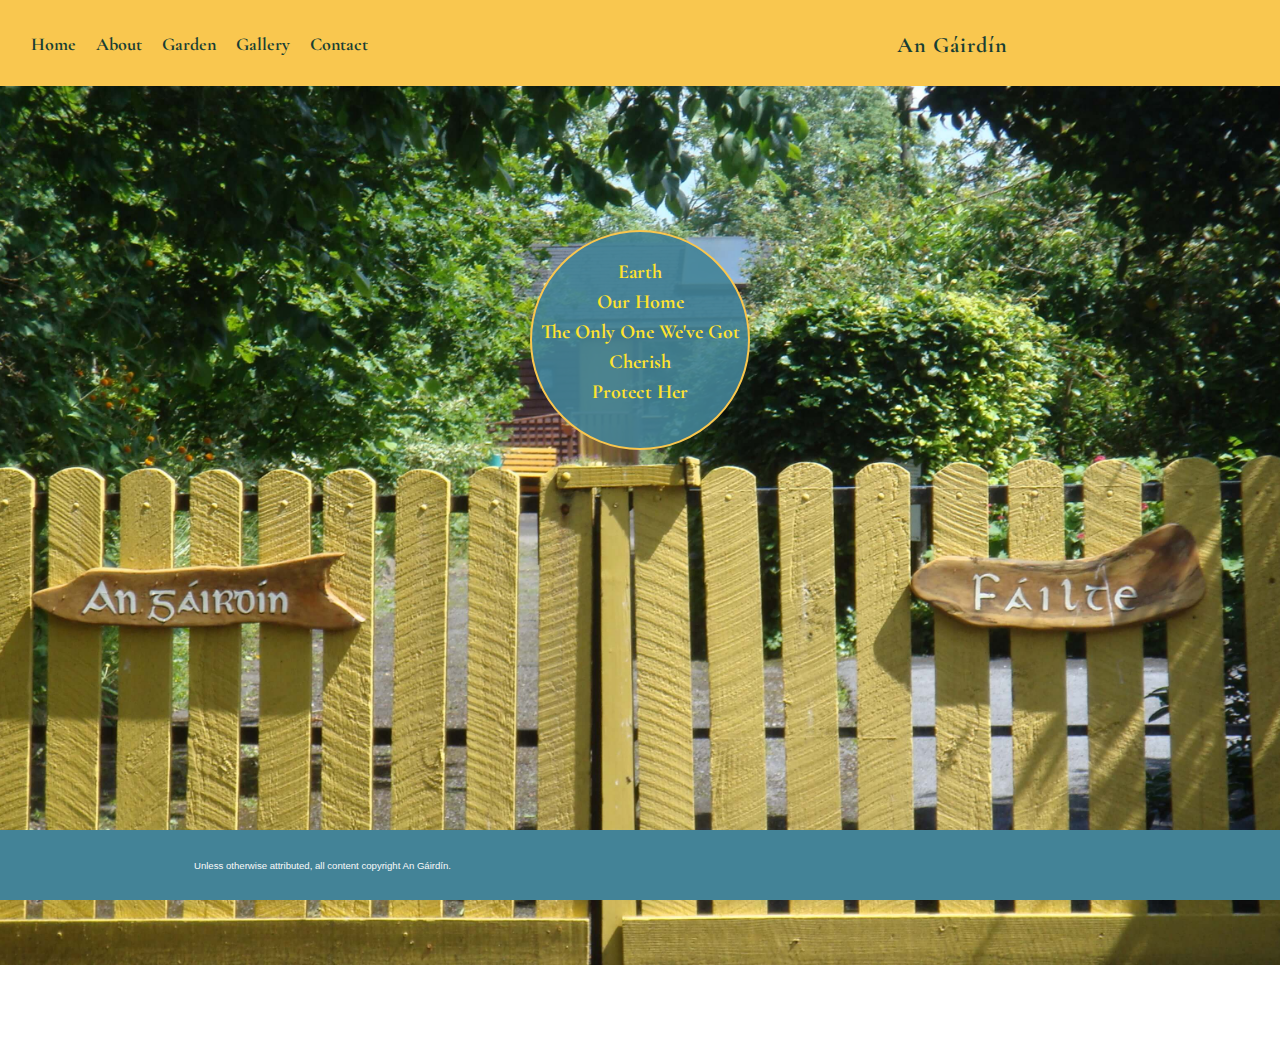
<file: index.html>
<!DOCTYPE html>
<html lang="en">
  <head>
    <meta charset="UTF-8" />
    <meta name="viewport" content="width=device-width, initial-scale=1.0" />
    <title>An Gáirdín - Home</title>
    <link
      rel="stylesheet"
      href="https://stackpath.bootstrapcdn.com/bootstrap/4.5.2/css/bootstrap.min.css"
      integrity="sha384-JcKb8q3iqJ61gNV9KGb8thSsNjpSL0n8PARn9HuZOnIxN0hoP+VmmDGMN5t9UJ0Z"
      crossorigin="anonymous"
    />
    <link
      rel="stylesheet"
      href="https://pro.fontawesome.com/releases/v5.10.0/css/all.css"
      integrity="sha384-AYmEC3Yw5cVb3ZcuHtOA93w35dYTsvhLPVnYs9eStHfGJvOvKxVfELGroGkvsg+p"
      crossorigin="anonymous"
    />
    <link rel="stylesheet" href="assets/css/style.css" type="text/css" />
  </head>
  <body>
    <!--Header logo and nav-->
    <div class="container-fluid vh-100 px-0"> <!--For rationale of vh-100, see README.md-->
    <!--Navigation elements based on the Love Whiskey and Resume mini-projects and bootstrap navigation: https://getbootstrap.com/docs/4.0/components/navbar/ 
            Left/right allocation of space based on bootstrap grid: https://getbootstrap.com/docs/4.0/layout/grid/-->
      <div class="row fixed-top">
        <div class="col-6 header-left-nav">
          <nav class="navbar navbar-expand-lg navbar-light">
            <button
              class="navbar-toggler"
              type="button"
              data-toggle="collapse"
              data-target="#gdn-collapsibleNavbar"
              aria-controls="gdn-collapsibleNavbar"
              aria-expanded="false"
              aria-label="Toggle navigation"
            >
              <span class="navbar-toggler-icon"></span>
            </button>
            <div class="collapse navbar-collapse" id="gdn-collapsibleNavbar">
              <ul class="navbar-nav">
                <li class="nav-item">
                  <a class="nav-link" href="index.html"
                    ><span><i class="fas fa-home" aria-hidden="true"></i></span
                    >Home</a
                  >
                </li>
                <li class="nav-item">
                  <a class="nav-link" href="about.html"
                    ><span
                      ><i
                        class="fas fa-user-friends"
                        aria-hidden="true"
                      ></i></span
                    >About</a
                  >
                </li>
                <li class="nav-item">
                  <a class="nav-link" href="garden.html"
                    ><span
                      ><i class="fas fa-seedling" aria-hidden="true"></i></span
                    >Garden</a
                  >
                </li>
                <li class="nav-item">
                  <a class="nav-link" href="gallery-page.html"
                    ><span
                      ><i
                        class="fas fa-camera-retro"
                        aria-hidden="true"
                      ></i></span
                    >Gallery</a
                  >
                </li>
                <li class="nav-item">
                  <a class="nav-link" href="contact.html"
                    ><span
                      ><i
                        class="fas fa-file-signature"
                        aria-hidden="true"
                      ></i></span
                    >Contact</a
                  >
                </li>
              </ul>
            </div>
          </nav>
        </div>
        <div class="col-6 header-right-logo">
          <a class="logo-link" href="index.html">An Gáirdín</a>
        </div>
      </div>
      <div class="row 100-vh">
        <div class="col vh-100 m-0 main-content-area">
          <div class="row welcome">
            <div class="col welcome-mat">
              <div class="welcome-content">
                <div class="welcome-text">
                  <p>Earth</p>
                  <p>Our Home</p>
                  <p>The Only One We've Got</p>
                  <p>Cherish</p>
                  <p>Protect Her</p>
                </div>
              </div>
            </div>
          </div>
        </div>
      </div>
    </div>
    <footer>
      <div class="row fixed-bottom">
        <div class="col-6 footer-left">
          <div class="copyright">
            <small
              >Unless otherwise attributed, all content copyright An
              Gáirdín.</small
            >
          </div>
        </div>
        <!--Social icons based on the Resume mini-project-->
        <div class="col-6 footer-right">
          <ul class="list-inline social-links">
            <li class="list-inline-item">
              <a href="http://facebook.com" target="_blank" rel="noreferrer"
                ><i class="fab fa-facebook" aria-hidden="true"></i
                ><span class="sr-only">Facebook</span></a
              >
            </li>
            <li class="list-inline-item">
              <a href="http://twitter.com" target="_blank" rel="noreferrer"
                ><i class="fab fa-twitter" aria-hidden="true"></i
                ><span class="sr-only">Twitter</span></a
              >
            </li>
            <li class="list-inline-item">
              <a href="http://vimeo.com" target="_blank" rel="noreferrer"
                ><i class="fab fa-vimeo-square" aria-hidden="true"></i
                ><span class="sr-only">Vimeo</span></a
              >
            </li>
          </ul>
        </div>
      </div>
    </footer>
    <script
      src="https://code.jquery.com/jquery-3.3.1.slim.min.js"
      integrity="sha384-q8i/X+965DzO0rT7abK41JStQIAqVgRVzpbzo5smXKp4YfRvH+8abtTE1Pi6jizo"
      crossorigin="anonymous"
    ></script>
    <script
      src="https://cdnjs.cloudflare.com/ajax/libs/popper.js/1.14.7/umd/popper.min.js"
      integrity="sha384-UO2eT0CpHqdSJQ6hJty5KVphtPhzWj9WO1clHTMGa3JDZwrnQq4sF86dIHNDz0W1"
      crossorigin="anonymous"
    ></script>
    <script
      src="https://stackpath.bootstrapcdn.com/bootstrap/4.3.1/js/bootstrap.min.js"
      integrity="sha384-JjSmVgyd0p3pXB1rRibZUAYoIIy6OrQ6VrjIEaFf/nJGzIxFDsf4x0xIM+B07jRM"
      crossorigin="anonymous"
    ></script>
  </body>
</html>
</file>
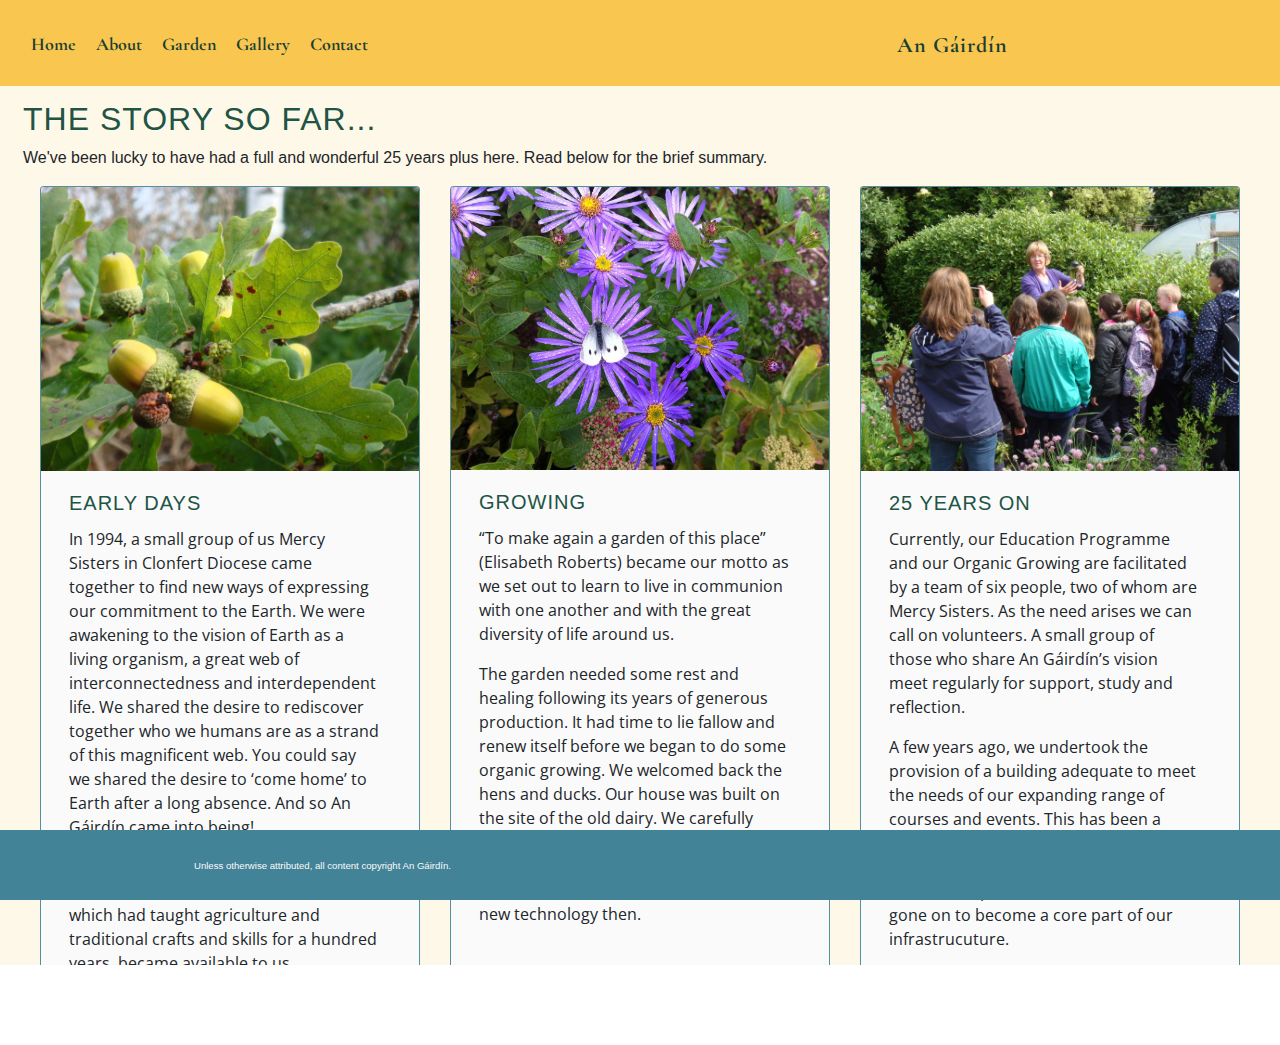
<file: about.html>
<!DOCTYPE html>
<html lang="en">
  <head>
    <meta charset="UTF-8" />
    <meta name="viewport" content="width=device-width, initial-scale=1.0" />
    <title>An Gáirdín - About</title>
    <link
      rel="stylesheet"
      href="https://stackpath.bootstrapcdn.com/bootstrap/4.5.2/css/bootstrap.min.css"
      integrity="sha384-JcKb8q3iqJ61gNV9KGb8thSsNjpSL0n8PARn9HuZOnIxN0hoP+VmmDGMN5t9UJ0Z"
      crossorigin="anonymous"
    />
    <link
      rel="stylesheet"
      href="https://pro.fontawesome.com/releases/v5.10.0/css/all.css"
      integrity="sha384-AYmEC3Yw5cVb3ZcuHtOA93w35dYTsvhLPVnYs9eStHfGJvOvKxVfELGroGkvsg+p"
      crossorigin="anonymous"
    />
    <link rel="stylesheet" href="assets/css/style.css" type="text/css" />
  </head>
  <body>
    <!--All pages have the same basic structure. For common features, code choices or sources are commented in index.html only-->
    <div class="container-fluid vh-100 px-0">
      <div class="row fixed-top">
        <div class="col-6 header-left-nav">
          <nav class="navbar navbar-expand-lg navbar-light">
            <button
              class="navbar-toggler"
              type="button"
              data-toggle="collapse"
              data-target="#gdn-collapsibleNavbar"
              aria-controls="gdn-collapsibleNavbar"
              aria-expanded="false"
              aria-label="Toggle navigation"
            >
              <span class="navbar-toggler-icon"></span>
            </button>
            <div class="collapse navbar-collapse" id="gdn-collapsibleNavbar">
              <ul class="navbar-nav">
                <li class="nav-item">
                  <a class="nav-link" href="index.html"
                    ><span><i class="fas fa-home" aria-hidden="true"></i></span
                    >Home</a
                  >
                </li>
                <li class="nav-item">
                  <a class="nav-link" href="about.html"
                    ><span
                      ><i
                        class="fas fa-user-friends"
                        aria-hidden="true"
                      ></i></span
                    >About</a
                  >
                </li>
                <li class="nav-item">
                  <a class="nav-link" href="garden.html"
                    ><span
                      ><i class="fas fa-seedling" aria-hidden="true"></i></span
                    >Garden</a
                  >
                </li>
                <li class="nav-item">
                  <a class="nav-link" href="gallery-page.html"
                    ><span
                      ><i
                        class="fas fa-camera-retro"
                        aria-hidden="true"
                      ></i></span
                    >Gallery</a
                  >
                </li>
                <li class="nav-item">
                  <a class="nav-link" href="contact.html"
                    ><span
                      ><i
                        class="fas fa-file-signature"
                        aria-hidden="true"
                      ></i></span
                    >Contact</a
                  >
                </li>
              </ul>
            </div>
          </nav>
        </div>
        <div class="col-6 header-right-logo">
          <a class="logo-link" href="index.html">An Gáirdín</a>
        </div>
      </div>
      <!--Main content area-->
      <!--Content is displayed using a Bootstrap card-deck: https://getbootstrap.com/docs/4.0/components/card/ with custom styling and addition of blockquotes feature-->
      <!--Text material and images are provided by An Gairdin and quotes are sourced online-->
      <div class="row 100-vh">
        <div class="col main-content-area-garden">
          <div class="card-container h-100">
            <h2>The story so far...</h2>
            <p>
              We've been lucky to have had a full and wonderful 25 years plus
              here. Read below for the brief summary.
            </p>
            <div class="card-deck">
              <div class="card">
                <img
                  class="card-img-top"
                  src="assets/images/acorns-woodland.JPG"
                  alt="Oak leaves and acorns"
                />
                <div class="card-body">
                  <h5 class="card-title">Early Days</h5>
                  <div class="card-content">
                    <p class="card-text">
                      In 1994, a small group of us Mercy Sisters in Clonfert
                      Diocese came together to find new ways of expressing our
                      commitment to the Earth. We were awakening to the vision
                      of Earth as a living organism, a great web of
                      interconnectedness and interdependent life. We shared the
                      desire to rediscover together who we humans are as a
                      strand of this magnificent web. You could say we shared
                      the desire to ‘come home’ to Earth after a long absence.
                      And so An Gáirdín came into being!
                    </p>
                    <p class="card-text">
                      At that time the site of the Rural Domestic School here in
                      Portumna, which had taught agriculture and traditional
                      crafts and skills for a hundred years, became available to
                      us.
                    </p>
                    <blockquote
                      cite="https://www.theparisreview.org/blog/2020/09/10/the-nature-of-gary-snyder/"
                    >
                      Stewardship ... find your place on the planet, dig in,
                      take responsibility from there. - Gary Snyder
                    </blockquote>
                  </div>
                </div>
              </div>
              <div class="card">
                <img
                  class="card-img-top"
                  src="assets/images/flowers_butterfly.JPG"
                  alt="Butterfly on bright flowers"
                />
                <div class="card-body">
                  <h5 class="card-title">Growing</h5>
                  <div class="card-content">
                    <p class="card-text">
                      “To make again a garden of this place” (Elisabeth Roberts)
                      became our motto as we set out to learn to live in
                      communion with one another and with the great diversity of
                      life around us.
                    </p>
                    <p class="card-text">
                      The garden needed some rest and healing following its
                      years of generous production. It had time to lie fallow
                      and renew itself before we began to do some organic
                      growing. We welcomed back the hens and ducks. Our house
                      was built on the site of the old dairy. We carefully
                      sourced natural, renewable and recycled material. We
                      installed the geo-thermal ground source heating system, a
                      very new technology then.
                    </p>
                    <blockquote
                      cite="https://en.wikipedia.org/wiki/Thomas_Berry"
                    >
                      Gardening is an active participation in the deepest
                      mysteries of the universe. - Thomas Berry
                    </blockquote>
                  </div>
                </div>
              </div>
              <div class="card">
                <img
                  class="card-img-top"
                  src="assets/images/education-1.jpeg"
                  alt="Outdoor nature class"
                />
                <div class="card-body">
                  <h5 class="card-title">25 Years On</h5>
                  <div class="card-content">
                    <p class="card-text">
                      Currently, our Education Programme and our Organic Growing
                      are facilitated by a team of six people, two of whom are
                      Mercy Sisters. As the need arises we can call on
                      volunteers. A small group of those who share An Gáirdín’s
                      vision meet regularly for support, study and reflection.
                    </p>
                    <p class="card-text">
                      A few years ago, we undertook the provision of a building
                      adequate to meet the needs of our expanding range of
                      courses and events. This has been a work of collaboration
                      and every aspect of the building is a demonstration of
                      sustainable practice. 'Iontas' has since gone on to become
                      a core part of our infrastrucuture.
                    </p>
                    <blockquote
                      cite="http://www.vatican.va/content/francesco/en/encyclicals/documents/papa-francesco_20150524_enciclica-laudato-si.html"
                    >
                      We are dust of the earth, we breathe her air and receive
                      life from her waters. - Pope Francis
                    </blockquote>
                  </div>
                </div>
              </div>
            </div>
          </div>
        </div>
      </div>
    </div>
    <footer>
      <div class="row fixed-bottom">
        <div class="col-6 footer-left">
          <div class="copyright">
            <small
              >Unless otherwise attributed, all content copyright An
              Gáirdín.</small
            >
          </div>
        </div>
        <div class="col-6 footer-right">
          <ul class="list-inline social-links">
            <li class="list-inline-item">
              <a href="http://facebook.com" target="_blank" rel="noreferrer"
                ><i class="fab fa-facebook" aria-hidden="true"></i
                ><span class="sr-only">Facebook</span></a
              >
            </li>
            <li class="list-inline-item">
              <a href="http://twitter.com" target="_blank" rel="noreferrer"
                ><i class="fab fa-twitter" aria-hidden="true"></i
                ><span class="sr-only">Twitter</span></a
              >
            </li>
            <li class="list-inline-item">
              <a href="http://vimeo.com" target="_blank" rel="noreferrer"
                ><i class="fab fa-vimeo-square" aria-hidden="true"></i
                ><span class="sr-only">Vimeo</span></a
              >
            </li>
          </ul>
        </div>
      </div>
    </footer>
    <script
      src="https://code.jquery.com/jquery-3.3.1.slim.min.js"
      integrity="sha384-q8i/X+965DzO0rT7abK41JStQIAqVgRVzpbzo5smXKp4YfRvH+8abtTE1Pi6jizo"
      crossorigin="anonymous"
    ></script>
    <script
      src="https://cdnjs.cloudflare.com/ajax/libs/popper.js/1.14.7/umd/popper.min.js"
      integrity="sha384-UO2eT0CpHqdSJQ6hJty5KVphtPhzWj9WO1clHTMGa3JDZwrnQq4sF86dIHNDz0W1"
      crossorigin="anonymous"
    ></script>
    <script
      src="https://stackpath.bootstrapcdn.com/bootstrap/4.3.1/js/bootstrap.min.js"
      integrity="sha384-JjSmVgyd0p3pXB1rRibZUAYoIIy6OrQ6VrjIEaFf/nJGzIxFDsf4x0xIM+B07jRM"
      crossorigin="anonymous"
    ></script>
  </body>
</html>
</file>
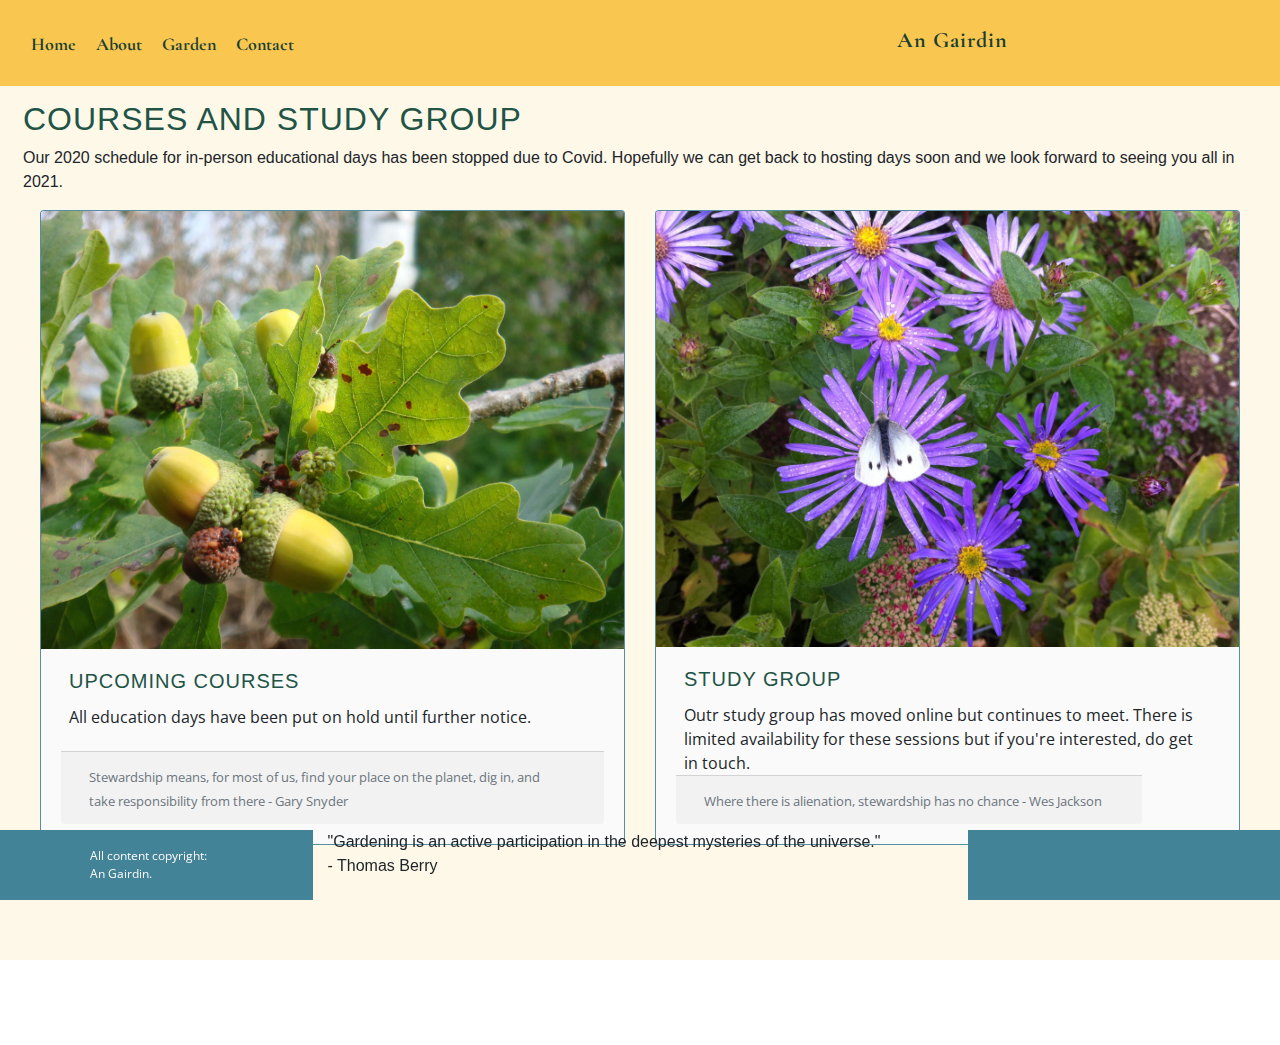
<file: education.html>
<!DOCTYPE html>
<html lang="en">
  <head>
    <meta charset="UTF-8" />
    <meta name="viewport" content="width=device-width, initial-scale=1.0" />
    <title>An Gairdin - Home</title>

    <link
      rel="stylesheet"
      href="https://stackpath.bootstrapcdn.com/bootstrap/4.5.2/css/bootstrap.min.css"
      integrity="sha384-JcKb8q3iqJ61gNV9KGb8thSsNjpSL0n8PARn9HuZOnIxN0hoP+VmmDGMN5t9UJ0Z"
      crossorigin="anonymous"
    />
    <link
      rel="stylesheet"
      href="https://pro.fontawesome.com/releases/v5.10.0/css/all.css"
      integrity="sha384-AYmEC3Yw5cVb3ZcuHtOA93w35dYTsvhLPVnYs9eStHfGJvOvKxVfELGroGkvsg+p"
      crossorigin="anonymous"
    />

    <link rel="stylesheet" href="assets/css/style.css" type="text/css" />
  </head>
  <body>
      <div class="container-fluid vh-100 px-0">
      <div class="row fixed-top">
        <div class="col-6 header-left-nav">
          <nav class="navbar navbar-expand-md navbar-light">
            <button
              class="navbar-toggler"
              type="button"
              data-toggle="collapse"
              data-target="#gdn-collapsibleNavbar"
              aria-controls="navbarText"
              aria-expanded="false"
              aria-label="Toggle navigation"
            >
              <span class="navbar-toggler-icon"></span>
            </button>
            <div class="collapse navbar-collapse" id="gdn-collapsibleNavbar">
              <ul class="navbar-nav">
                <li class="nav-item">
                  <a class="nav-link" href="index.html"><span><i class="fas fa-home"></i></span>Home</a>
                </li>
                <li class="nav-item">
                  <a class="nav-link" href="about.html"><span><i class="fas fa-user-friends"></i></span>About</a>
                </li>
                <li class="nav-item">
                  <a class="nav-link" href="garden.html"><span><i class="fas fa-seedling"></i></span>Garden</a>
                </li>
                <li class="nav-item">
                  <a class="nav-link" href="contact.html"><span><i class="fas fa-file-signature"></i></span>Contact</a>
                </li>
              </ul>
            </div>
          </nav>
        </div>
        <div class="col-6 header-right-logo">An Gairdin</div>
      </div>

      <!--Main content area-->
      <div class="row 100-vh">
        <div class="col main-content-area-garden">
          <div class="card-container h-100">
            <h2>Courses and Study Group</h2>
            <p>
              Our 2020 schedule for in-person educational days has been stopped due to Covid. Hopefully we can get back to hosting days soon and we look forward to seeing you all in 2021.
            </p>

            <div class="card-deck">


              <div class="card">
                <img
                  class="card-img-top"
                  src="assets/images/acorns-woodland.JPG"
                  alt="Oak leaves and acorns"
                />
                <div class="card-body">
                
                  <h5 class="card-title">Upcoming Courses</h5>
                
                  <div class="card-content">
                  
                  <p class="card-text">
                    All education days have been put on hold until further notice.
                  </p>
                  </div>
                  <div class="card-footer">
                  <p class="card-text">
                    <small class="text-muted">Stewardship means, for most of us, find your place on the planet, dig in, and take responsibility from there - Gary Snyder</small>
                  </p></div>
                </div>
              </div>
              <div class="card">
                <img
                  class="card-img-top"
                  src="assets/images/flowers_butterfly.JPG"
                  alt="Butterfly on bright flowers"
                />
                <div class="card-body">
                  <h5 class="card-title">Study Group</h5>
                  <div class="card-content">
                  <p class="card-text">
                   Outr study group has moved online but continues to meet. There is limited availability for these sessions but if you're interested, do get in touch.
                  </p>
                  </div>
                  <div class="card-footer">
                  <p class="card-text">
                    <small class="text-muted">Where there is alienation, stewardship has no chance - Wes Jackson</small>
                  </p>
                  </div>
                </div>
              </div>
            </div>



          </div>
        </div>
      </div>
    </div>
<footer>
        <div class="row fixed-bottom">
          <div class="col-6 col-md-3 footer-left">
            All content copyright: <br> An Gairdin.
          </div>
          <div class="col col-md-6 footer-center">"Gardening is an active participation in the deepest mysteries of the universe."
          <br>
          - Thomas Berry
          </div>
          <div class="col-12 col-md-3 footer-right">
          <ul class="list-inline social-links">
          <li class="list-inline-item"><a href="http://facebook.com" target="_blank"><i class="fab fa-facebook" aria-hidden="true"></i><span class="sr-only">Facebook</span></a></li>
          <li class="list-inline-item"><a href="http://twitter.com" target="_blank"><i class="fab fa-twitter" aria-hidden="true"></i><span class="sr-only">Twitter</span></a></li>
          <li class="list-inline-item"><a href="http://vimeo.com" target="_blank"><i class="fab fa-vimeo-square" aria-hidden="true"></i><span class="sr-only">Vimeo</span></a></li>
          </ul>
          </div>
        </div>
      </footer>
    <script
      src="https://code.jquery.com/jquery-3.3.1.slim.min.js"
      integrity="sha384-q8i/X+965DzO0rT7abK41JStQIAqVgRVzpbzo5smXKp4YfRvH+8abtTE1Pi6jizo"
      crossorigin="anonymous"
    ></script>
    <script
      src="https://cdnjs.cloudflare.com/ajax/libs/popper.js/1.14.7/umd/popper.min.js"
      integrity="sha384-UO2eT0CpHqdSJQ6hJty5KVphtPhzWj9WO1clHTMGa3JDZwrnQq4sF86dIHNDz0W1"
      crossorigin="anonymous"
    ></script>
    <script
      src="https://stackpath.bootstrapcdn.com/bootstrap/4.3.1/js/bootstrap.min.js"
      integrity="sha384-JjSmVgyd0p3pXB1rRibZUAYoIIy6OrQ6VrjIEaFf/nJGzIxFDsf4x0xIM+B07jRM"
      crossorigin="anonymous"
    ></script>
  </body>
</html>
</file>
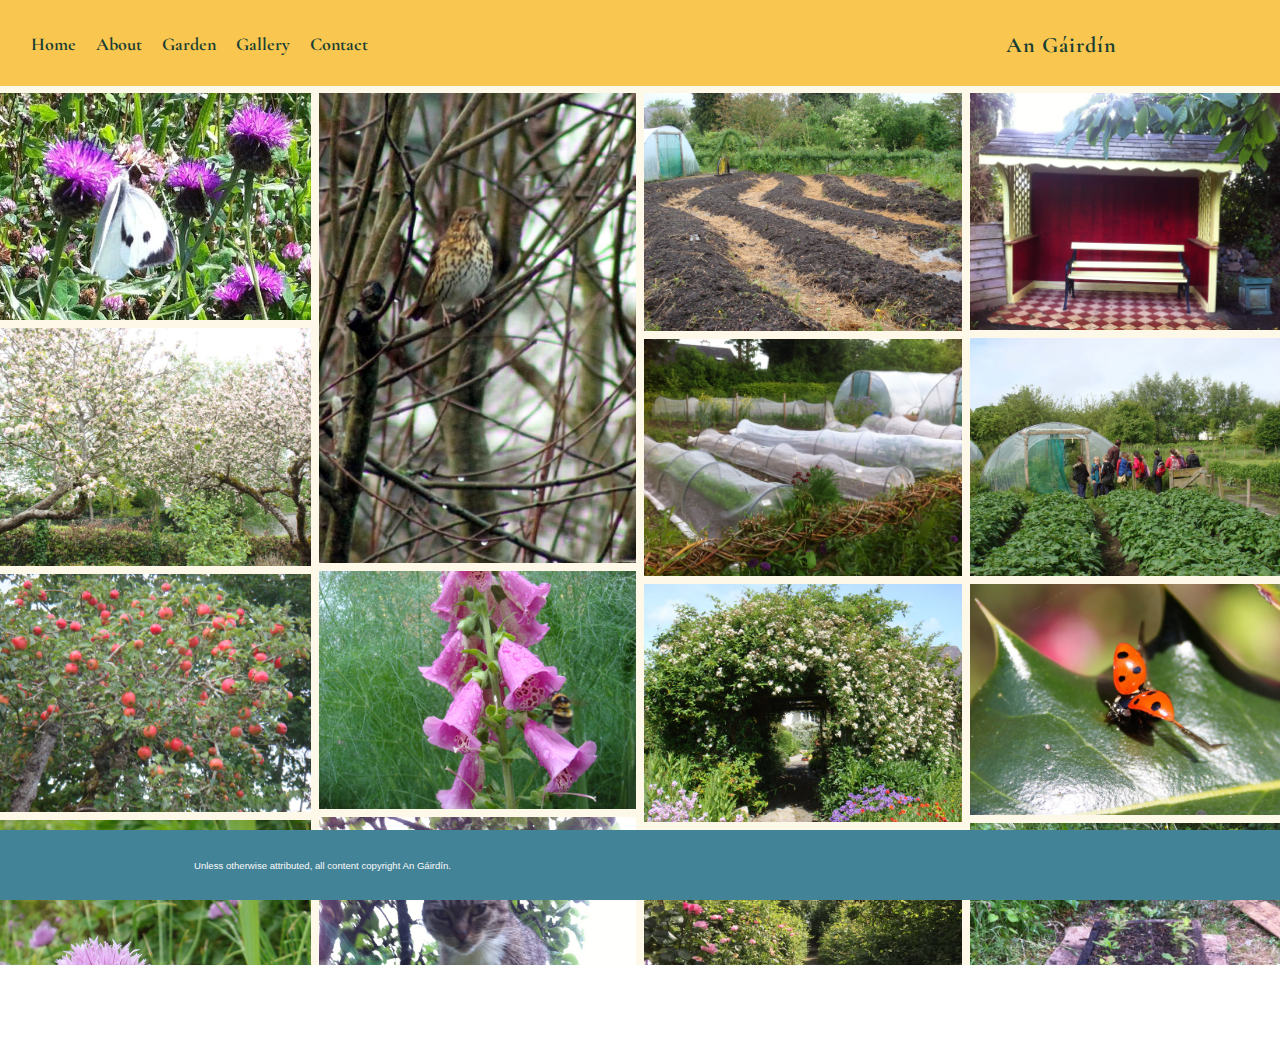
<file: gallery-page.html>
<!DOCTYPE html>
<html lang="en">
  <head>
    <meta charset="UTF-8" />
    <meta name="viewport" content="width=device-width, initial-scale=1.0" />
    <title>An Gáirdín - Gallery</title>

    <link
      rel="stylesheet"
      href="https://stackpath.bootstrapcdn.com/bootstrap/4.5.2/css/bootstrap.min.css"
      integrity="sha384-JcKb8q3iqJ61gNV9KGb8thSsNjpSL0n8PARn9HuZOnIxN0hoP+VmmDGMN5t9UJ0Z"
      crossorigin="anonymous"
    />
    <link
      rel="stylesheet"
      href="https://pro.fontawesome.com/releases/v5.10.0/css/all.css"
      integrity="sha384-AYmEC3Yw5cVb3ZcuHtOA93w35dYTsvhLPVnYs9eStHfGJvOvKxVfELGroGkvsg+p"
      crossorigin="anonymous"
    />

    <link rel="stylesheet" href="assets/css/style.css" type="text/css" />
  </head>

  <body>
    <!-- Header nav -->
    <div class="container-fluid vh-100 px-0">
      <div class="row fixed-top">
        <div class="col-8 header-left-nav">
          <nav class="navbar navbar-expand-lg navbar-light">
            <button
              class="navbar-toggler"
              type="button"
              data-toggle="collapse"
              data-target="#gdn-collapsibleNavbar"
              aria-controls="gdn-collapsibleNavbar"
              aria-expanded="false"
              aria-label="Toggle navigation"
            >
              <span class="navbar-toggler-icon"></span>
            </button>
            <div class="collapse navbar-collapse" id="gdn-collapsibleNavbar">
              <ul class="navbar-nav">
                <li class="nav-item">
                  <a class="nav-link" href="index.html"
                    ><span><i class="fas fa-home" aria-hidden="true"></i></span
                    >Home</a
                  >
                </li>
                <li class="nav-item">
                  <a class="nav-link" href="about.html"
                    ><span
                      ><i
                        class="fas fa-user-friends"
                        aria-hidden="true"
                      ></i></span
                    >About</a
                  >
                </li>
                <li class="nav-item">
                  <a class="nav-link" href="garden.html"
                    ><span
                      ><i class="fas fa-seedling" aria-hidden="true"></i></span
                    >Garden</a
                  >
                </li>
                <li class="nav-item">
                  <a class="nav-link" href="gallery-page.html"
                    ><span
                      ><i
                        class="fas fa-camera-retro"
                        aria-hidden="true"
                      ></i></span
                    >Gallery</a
                  >
                </li>
                <li class="nav-item">
                  <a class="nav-link" href="contact.html"
                    ><span
                      ><i
                        class="fas fa-file-signature"
                        aria-hidden="true"
                      ></i></span
                    >Contact</a
                  >
                </li>
              </ul>
            </div>
          </nav>
        </div>
        <div class="col-4 header-right-logo">
          <a class="logo-link" href="index.html">An Gáirdín</a>
        </div>
      </div>

      <!--Main content area-->
      <!--Responsive gallery is based on: https://www.w3schools.com/howto/howto_css_image_grid_responsive.asp with custom CSS-->
      <div class="row 100-vh">
        <div class="col main-content-area-garden">
          <div class="row gallery-row">
            <div class="col gallery-column">
              <img
                src="assets/images/gallery/gallery_butterflyonflower.jpg"
                alt="Butterfly on flower"
              />
              <img
                src="assets/images/gallery/gallery-appleblossom.jpg"
                alt="Apple trees in blossom"
              />
              <img
                src="assets/images/gallery/gallery-apples.jpg"
                alt="Apples on a tree"
              />
              <img
                src="assets/images/gallery/gallery-beeandflowers.jpg"
                alt="Bumble bee on a flower"
              />
            </div>
            <div class="col gallery-column">
              <img
                src="assets/images/gallery/gallery-bird.jpg"
                alt="Bird on a branch"
              />
              <img
                src="assets/images/gallery/gallery-bumblebee.jpg"
                alt="Bumble bee on a flower"
              />
              <img
                src="assets/images/gallery/gallery-cat.jpg"
                alt="Curious cat on a fence"
              />
            </div>
            <div class="col gallery-column">
              <img
                src="assets/images/gallery/gallery-gardenbeds.jpg"
                alt="Vegetable beds in a garden"
              />
              <img
                src="assets/images/gallery/gallery-gardencropsundercover.jpg"
                alt="Vegetable beds under protective covering"
              />
              <img
                src="assets/images/gallery/gallery-gardenflowers.jpg"
                alt="Garden flowers"
              />
              <img
                src="assets/images/gallery/gallery-gardenpath.jpg"
                alt="Garden path with flowers"
              />
            </div>
            <div class="col gallery-column">
              <img
                src="assets/images/gallery/gallery-gardenseat.jpg"
                alt="Painted seat in a graden"
              />
              <img
                src="assets/images/gallery/gallery-gardentour.jpg"
                alt="People on a guided garden tour"
              />
              <img
                src="assets/images/gallery/gallery-ladybird.jpg"
                alt="Ladybird on a leaf"
              />
              <img
                src="assets/images/gallery/gallery-seedlings.jpg"
                alt="Tree seedlings growing in a garden bed"
              />
            </div>
          </div>
        </div>
      </div>
    </div>
    <!--Footer area-->
    <footer>
      <div class="row fixed-bottom">
        <div class="col-6 footer-left">
          <div class="copyright">
            <small
              >Unless otherwise attributed, all content copyright An
              Gáirdín.</small
            >
          </div>
        </div>
        <div class="col-6 footer-right">
          <ul class="list-inline social-links">
            <li class="list-inline-item">
              <a href="http://facebook.com" target="_blank" rel="noreferrer"
                ><i class="fab fa-facebook" aria-hidden="true"></i
                ><span class="sr-only">Facebook</span></a
              >
            </li>
            <li class="list-inline-item">
              <a href="http://twitter.com" target="_blank" rel="noreferrer"
                ><i class="fab fa-twitter" aria-hidden="true"></i
                ><span class="sr-only">Twitter</span></a
              >
            </li>
            <li class="list-inline-item">
              <a href="http://vimeo.com" target="_blank" rel="noreferrer"
                ><i class="fab fa-vimeo-square" aria-hidden="true"></i
                ><span class="sr-only">Vimeo</span></a
              >
            </li>
          </ul>
        </div>
      </div>
    </footer>
    <script
      src="https://code.jquery.com/jquery-3.3.1.slim.min.js"
      integrity="sha384-q8i/X+965DzO0rT7abK41JStQIAqVgRVzpbzo5smXKp4YfRvH+8abtTE1Pi6jizo"
      crossorigin="anonymous"
    ></script>
    <script
      src="https://cdnjs.cloudflare.com/ajax/libs/popper.js/1.14.7/umd/popper.min.js"
      integrity="sha384-UO2eT0CpHqdSJQ6hJty5KVphtPhzWj9WO1clHTMGa3JDZwrnQq4sF86dIHNDz0W1"
      crossorigin="anonymous"
    ></script>
    <script
      src="https://stackpath.bootstrapcdn.com/bootstrap/4.3.1/js/bootstrap.min.js"
      integrity="sha384-JjSmVgyd0p3pXB1rRibZUAYoIIy6OrQ6VrjIEaFf/nJGzIxFDsf4x0xIM+B07jRM"
      crossorigin="anonymous"
    ></script>
  </body>
</html>
</file>
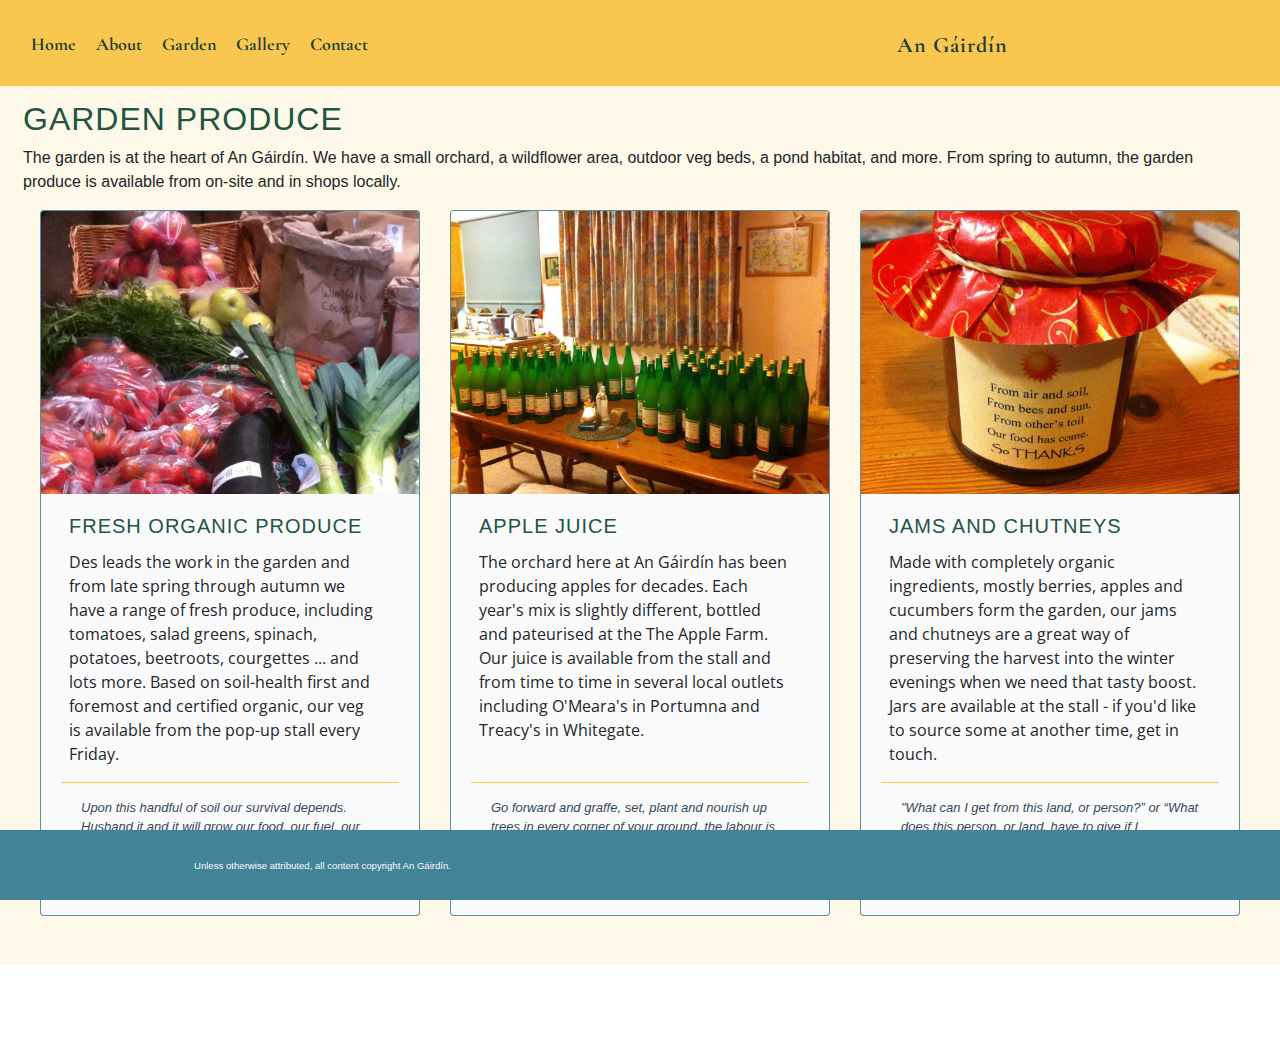
<file: garden.html>
<!DOCTYPE html>
<html lang="en">
  <head>
    <meta charset="UTF-8" />
    <meta name="viewport" content="width=device-width, initial-scale=1.0" />
    <title>An Gáirdín - Garden</title>
    <link
      rel="stylesheet"
      href="https://stackpath.bootstrapcdn.com/bootstrap/4.5.2/css/bootstrap.min.css"
      integrity="sha384-JcKb8q3iqJ61gNV9KGb8thSsNjpSL0n8PARn9HuZOnIxN0hoP+VmmDGMN5t9UJ0Z"
      crossorigin="anonymous"
    />
    <link
      rel="stylesheet"
      href="https://pro.fontawesome.com/releases/v5.10.0/css/all.css"
      integrity="sha384-AYmEC3Yw5cVb3ZcuHtOA93w35dYTsvhLPVnYs9eStHfGJvOvKxVfELGroGkvsg+p"
      crossorigin="anonymous"
    />
    <link rel="stylesheet" href="assets/css/style.css" type="text/css" />
  </head>
  <body>
    <!-- Header nav -->
    <div class="container-fluid vh-100 px-0">
      <div class="row fixed-top">
        <div class="col-6 header-left-nav">
          <nav class="navbar navbar-expand-lg navbar-light">
            <button
              class="navbar-toggler"
              type="button"
              data-toggle="collapse"
              data-target="#gdn-collapsibleNavbar"
              aria-controls="gdn-collapsibleNavbar"
              aria-expanded="false"
              aria-label="Toggle navigation"
            >
              <span class="navbar-toggler-icon"></span>
            </button>
            <div class="collapse navbar-collapse" id="gdn-collapsibleNavbar">
              <ul class="navbar-nav">
                <li class="nav-item">
                  <a class="nav-link" href="index.html"
                    ><span><i class="fas fa-home" aria-hidden="true"></i></span
                    >Home</a
                  >
                </li>
                <li class="nav-item">
                  <a class="nav-link" href="about.html"
                    ><span
                      ><i
                        class="fas fa-user-friends"
                        aria-hidden="true"
                      ></i></span
                    >About</a
                  >
                </li>
                <li class="nav-item">
                  <a class="nav-link" href="garden.html"
                    ><span
                      ><i class="fas fa-seedling" aria-hidden="true"></i></span
                    >Garden</a
                  >
                </li>
                <li class="nav-item">
                  <a class="nav-link" href="gallery-page.html"
                    ><span
                      ><i
                        class="fas fa-camera-retro"
                        aria-hidden="true"
                      ></i></span
                    >Gallery</a
                  >
                </li>
                <li class="nav-item">
                  <a class="nav-link" href="contact.html"
                    ><span
                      ><i
                        class="fas fa-file-signature"
                        aria-hidden="true"
                      ></i></span
                    >Contact</a
                  >
                </li>
              </ul>
            </div>
          </nav>
        </div>
        <div class="col-6 header-right-logo">
          <a class="logo-link" href="index.html">An Gáirdín</a>
        </div>
      </div>
      <!--Main content area-->
      <!--Content is displayed using a Bootstrap card-deck: https://getbootstrap.com/docs/4.0/components/card/ with custom styling and addition of blockquotes feature-->
      <!--Text material and images are provided by An Gairdin and quotes are sourced online-->
      <div class="row 100-vh">
        <div class="col main-content-area-garden">
          <div class="card-container">
            <h2>Garden Produce</h2>
            <p class="card-text">
              The garden is at the heart of An Gáirdín. We have a small orchard,
              a wildflower area, outdoor veg beds, a pond habitat, and more.
              From spring to autumn, the garden produce is available from
              on-site and in shops locally.
            </p>

            <div class="card-deck">
              <div class="card display-flex">
                <img
                  class="card-img-top"
                  src="assets/images/produce-resize.jpeg"
                  alt="Table of orgainc market garden produce"
                />
                <div class="card-body display-flex">
                  <h5 class="card-title">Fresh Organic Produce</h5>
                  <div class="card-content display-flex">
                    <p class="card-text">
                      Des leads the work in the garden and from late spring
                      through autumn we have a range of fresh produce, including
                      tomatoes, salad greens, spinach, potatoes, beetroots,
                      courgettes ... and lots more. Based on soil-health first
                      and foremost and certified organic, our veg is available
                      from the pop-up stall every Friday.
                    </p>
                    <blockquote cite="https://www.britannica.com/topic/Veda">
                      Upon this handful of soil our survival depends. Husband it
                      and it will grow our food, our fuel, our shelter and
                      surround us with beauty. Abuse it and the soil will
                      collapse and die, taking humanity with it. -
                      <cite>Vedas</cite>
                    </blockquote>
                  </div>
                </div>
              </div>
              <div class="card display-flex">
                <img
                  class="card-img-top"
                  src="assets/images/apple-juice.JPG"
                  alt="Bottles of organic apple juice"
                />
                <div class="card-body display-flex">
                  <h5 class="card-title">Apple Juice</h5>
                  <div class="card-content display-flex">
                    <p class="card-text">
                      The orchard here at An Gáirdín has been producing apples
                      for decades. Each year's mix is slightly different,
                      bottled and pateurised at the The Apple Farm. Our juice is
                      available from the stall and from time to time in several
                      local outlets including O'Meara's in Portumna and Treacy's
                      in Whitegate.
                    </p>
                    <blockquote
                      cite="https://en.wikipedia.org/wiki/John_Gerard"
                    >
                      Go forward and graffe, set, plant and nourish up trees in
                      every corner of your ground, the labour is small, the cost
                      is nothing. The commodity is great, you selves shall have
                      plenty. - Gerard, <cite>Herball</cite> (1597)
                    </blockquote>
                  </div>
                </div>
              </div>
              <div class="card">
                <img
                  class="card-img-top"
                  src="assets/images/chutney.jpg"
                  alt="Card image cap"
                />
                <div class="card-body">
                  <h5 class="card-title">Jams and Chutneys</h5>
                  <div class="card-content">
                    <p class="card-text">
                      Made with completely organic ingredients, mostly berries,
                      apples and cucumbers form the garden, our jams and
                      chutneys are a great way of preserving the harvest into
                      the winter evenings when we need that tasty boost. Jars
                      are available at the stall - if you'd like to source some
                      at another time, get in touch.
                    </p>
                    <blockquote
                      cite="https://en.wikipedia.org/wiki/Bill_Mollison"
                    >
                      "What can I get from this land, or person?” or “What does
                      this person, or land, have to give if I cooperate with
                      them?” - of these, the former leads to war and waste, the
                      latter to peace and plenty. - Bill Mollison
                    </blockquote>
                  </div>
                </div>
              </div>
            </div>
          </div>
          <div class="card-container">
            <h2>Garden Process</h2>
            <p class="card-text">
              A bountiful harvest makes the hard work worthwhile, but the work
              and the way of working are also ends in themselves.
            </p>
            <div class="card-deck">
              <div class="card">
                <img
                  class="card-img-top"
                  src="assets/images/scything.jpg"
                  alt="Men cutting grass with scythes"
                />
                <div class="card-body">
                  <h5 class="card-title">Fossil Fuel Free</h5>
                  <div class="card-content">
                    <p class="card-text">
                      There are probably a few factors which led to our decision
                      to go petrol free in the garden. Perhaps one reason is the
                      same as that which led us to using the ‘no-dig ‘method in
                      the growing area – a heightening awareness of our
                      connection with the soil and of sensitivity to the
                      multiplicity of life there. Also the noise of those
                      machines somehow were an intrusion on the energy and
                      ambience of the place. Then there was, in our case, the
                      unnecessary use of fossil fuel. There is something too
                      about working with one’s hands as opposed to just
                      following a machine.
                    </p>
                    <p class="card-text">So what then?</p>
                    <p class="card-text">
                      The scythe and hedge clippers needed to be dusted down!
                      But that wasn’t enough, as we very quickly realised that
                      we had either never seen a scythe or never used one. Paul
                      Kingsnorth, who teaches scything, came to our aid and we
                      had 10 eager participants for a day learning to assemble
                      the parts, sharpen the blades and ease into the rhythm.
                      All were amazed with how quickly they could mow the meadow
                      with competence and confidence.
                    </p>
                    <blockquote cite="http://www.clarissapinkolaestes.com/">
                      The craft of questions, the craft of stories, the craft of
                      the hands – all these are the making of something, and
                      that something is soul. - Clarissa Pinkola Estes.
                    </blockquote>
                  </div>
                </div>
              </div>
              <div class="card">
                <img
                  class="card-img-top"
                  src="assets/images/frogspawn.JPG"
                  alt="Frogspawn"
                />
                <div class="card-body">
                  <h5 class="card-title">Biodiversity</h5>
                  <div class="card-content">
                    <p class="card-text">
                      An Gáirdín we are comitted to doing our bit to halt the
                      decline in biodiversity that we see happening globally and
                      locally. All the latest reports show acclerating declines
                      and worrying trends. Despair and hand-wringing won't fix
                      the problem though and we can all feel energised by the
                      fact that our actions can matter.
                    </p>
                    <p class="card-text">
                      There is also a great joy to be had from paying attention
                      to the diversity of life around us here. Different
                      elements come to the fore at different times of the year
                      but in summer especially the abundance of colour, smells
                      and sounds is enlivening.
                    </p>
                    <p class="card-text">
                      2020 has been a great season for butterflies. Even on
                      fairly blustery days they can drift around in the breezes.
                      There is an invasion of the Small Tortoiseshell and never
                      a shortage of the Whites. We also had the Brimstone -
                      probably due to the presence of the native Buckthorns in
                      the hedgerows. We have had the Red Admiral and the Peacock
                      in plenty also. The Speckled Wood stays around from early
                      spring through to autumn.
                    </p>
                    <blockquote
                      cite="https://en.wikiquote.org/wiki/Rachel_Carson"
                    >
                      The more clearly we can focus our attention on the wonders
                      and realities of the universe about us, the less taste we
                      shall have for destruction. - Rachel Carson
                    </blockquote>
                  </div>
                </div>
              </div>
              <div class="card">
                <img
                  class="card-img-top"
                  src="assets/images/spuds_permaculture.JPG"
                  alt="Potatoes growing in permaculture swales"
                />
                <div class="card-body">
                  <h5 class="card-title">Permaculture</h5>
                  <div class="card-content">
                    <p class="card-text">
                      The foundational principles of permaculture - earth care,
                      people care, fair share - are being adopted by more people
                      and communities all the time and they align perfectly with
                      our approach here. While the founders, Bill Mollison and
                      David Holmgren, may have had agriculture in mind,
                      permaculture principles can be applied in any sphere and
                      influence our design thinking across the board.
                    </p>
                    <p class="card-text">
                      In 2018, we had an enjoyable day integrating a specific
                      example of a permculture design approach in the garden led
                      by Istvan Markuly from permaculture Ireland.
                    </p>
                    <p class="card-text">
                      The day focussed on working with the natural pattern and
                      flow of water movement across a particularly we patch of
                      the garden.
                    </p>
                    <p class="card-text">
                      The raised berms slow and spread the an inundation event
                      that would otherwise flood and then be lost. The water
                      travels slower and has time to soak in to a greater area.
                      if we get hit with a subsequent dry spell - like we had in
                      2020, drought after flood, the chances are much higher of
                      residual water remaining available to the plants.
                    </p>
                    <blockquote
                      cite="https://www.theguardian.com/books/2020/may/23/robin-wall-kimmerer-people-cant-understand-the-world-as-a-gift-unless-someone-shows-them-how"
                    >
                      I don’t have the power to dismantle Monsanto. But I do
                      have the capacity to change how I live on a daily basis
                      and how I think about the world. - Robin Wall Kimmerer
                    </blockquote>
                  </div>
                </div>
              </div>
            </div>
          </div>
        </div>
      </div>
    </div>
    <!--Footer area-->
    <footer>
      <div class="row fixed-bottom">
        <div class="col-6 footer-left">
          <div class="copyright">
            <small
              >Unless otherwise attributed, all content copyright An
              Gáirdín.</small
            >
          </div>
        </div>
        <div class="col-6 footer-right">
          <ul class="list-inline social-links">
            <li class="list-inline-item">
              <a href="http://facebook.com" target="_blank" rel="noreferrer"
                ><i class="fab fa-facebook" aria-hidden="true"></i
                ><span class="sr-only">Facebook</span></a
              >
            </li>
            <li class="list-inline-item">
              <a href="http://twitter.com" target="_blank" rel="noreferrer"
                ><i class="fab fa-twitter" aria-hidden="true"></i
                ><span class="sr-only">Twitter</span></a
              >
            </li>
            <li class="list-inline-item">
              <a href="http://vimeo.com" target="_blank" rel="noreferrer"
                ><i class="fab fa-vimeo-square" aria-hidden="true"></i
                ><span class="sr-only">Vimeo</span></a
              >
            </li>
          </ul>
        </div>
      </div>
    </footer>

    <script
      src="https://code.jquery.com/jquery-3.3.1.slim.min.js"
      integrity="sha384-q8i/X+965DzO0rT7abK41JStQIAqVgRVzpbzo5smXKp4YfRvH+8abtTE1Pi6jizo"
      crossorigin="anonymous"
    ></script>
    <script
      src="https://cdnjs.cloudflare.com/ajax/libs/popper.js/1.14.7/umd/popper.min.js"
      integrity="sha384-UO2eT0CpHqdSJQ6hJty5KVphtPhzWj9WO1clHTMGa3JDZwrnQq4sF86dIHNDz0W1"
      crossorigin="anonymous"
    ></script>
    <script
      src="https://stackpath.bootstrapcdn.com/bootstrap/4.3.1/js/bootstrap.min.js"
      integrity="sha384-JjSmVgyd0p3pXB1rRibZUAYoIIy6OrQ6VrjIEaFf/nJGzIxFDsf4x0xIM+B07jRM"
      crossorigin="anonymous"
    ></script>
  </body>
</html>
</file>
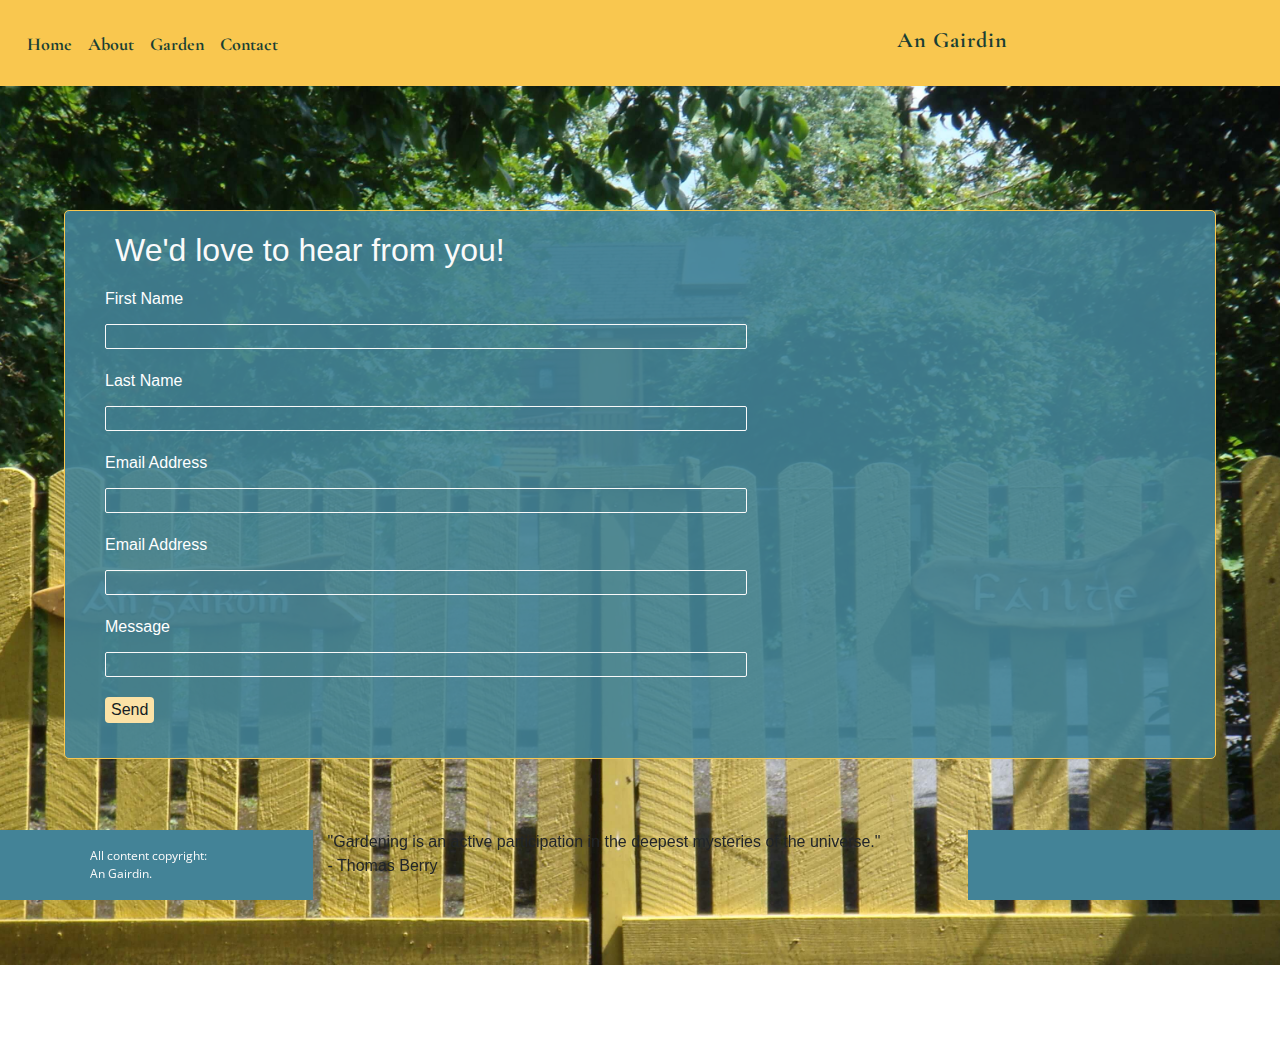
<file: testing.html>
<!DOCTYPE html>
<html lang="en">
  <head>
    <meta charset="UTF-8" />
    <meta name="viewport" content="width=device-width, initial-scale=1.0" />
    <title>An Gairdin - Home</title>

    <link
      rel="stylesheet"
      href="https://stackpath.bootstrapcdn.com/bootstrap/4.5.2/css/bootstrap.min.css"
      integrity="sha384-JcKb8q3iqJ61gNV9KGb8thSsNjpSL0n8PARn9HuZOnIxN0hoP+VmmDGMN5t9UJ0Z"
      crossorigin="anonymous"
    />
    <link
      rel="stylesheet"
      href="https://pro.fontawesome.com/releases/v5.10.0/css/all.css"
      integrity="sha384-AYmEC3Yw5cVb3ZcuHtOA93w35dYTsvhLPVnYs9eStHfGJvOvKxVfELGroGkvsg+p"
      crossorigin="anonymous"
    />

    <link rel="stylesheet" href="assets/css/style.css" type="text/css" />
  </head>
  <body>
    <!--Header logo and nav-->
    <div class="container-fluid vh-100 px-0">
      <div class="row fixed-top">
        <div class="col-6 header-left-nav">
          <nav class="navbar navbar-expand-md navbar-light">
            <button
              class="navbar-toggler"
              type="button"
              data-toggle="collapse"
              data-target="#gdn-collapsibleNavbar"
              aria-controls="navbarText"
              aria-expanded="false"
              aria-label="Toggle navigation"
            >
              <span class="navbar-toggler-icon"></span>
            </button>
            <div class="collapse navbar-collapse" id="gdn-collapsibleNavbar">
              <ul class="navbar-nav">
                <li class="nav-item">
                  <a class="nav-link" href="index.html">Home</a>
                </li>
                <li class="nav-item">
                  <a class="nav-link" href="#">About</a>
                </li>
                <li class="nav-item">
                  <a class="nav-link" href="#">Garden</a>
                </li>
                <li class="nav-item">
                  <a class="nav-link" href="#">Contact</a>
                </li>
              </ul>
            </div>
          </nav>
        </div>
        <div class="col-6 header-right-logo">An Gairdin</div>
      </div>

      <div class="row 100-vh">
        <div class="col vh-100 main-content-area">
          <div class="row">
            <div class="col form-wrapper">
              <form class="contact-form" method="POST" action="#">
                <h2>We'd love to hear from you!</h2>

                <label for="fname">First Name</label><br>
                <input
                  class="text-input"
                  type="text"
                  id="fname"
                  name="first_name"
                  required
                />
                
                <label for="lname">Last Name</label><br>
                <input
                  class="text-input"
                  type="text"
                  id="lname"
                  name="last_name"
                  required
                />
               
                <label for="email_1">Email Address</label><br>
                <input
                  class="text-input"
                  type="email"
                  id="email_1"
                  name="email_address"
                  required
                />
                
                <label for="email_2">Email Address</label><br>
                <input
                  class="text-input"
                  type="email"
                  id="email_2"
                  name="message"
                  required
                />
                
                <label for="message">Message</label><br>
                <input
                  class="text-input"
                  type="text"
                  id="message"
                  name="message"
                  required
                />
               

                <input class="send-button" type="submit" value="Send" />

              </form>
            </div>
          </div>
        </div>
      </div>
    </div>

    <footer>
      <div class="row fixed-bottom">
        <div class="col-6 col-md-3 footer-left">
          All content copyright: <br />
          An Gairdin.
        </div>
        <div class="col col-md-6 footer-center">
          "Gardening is an active participation in the deepest mysteries of the
          universe."
          <br />
          - Thomas Berry
        </div>
        <div class="col-12 col-md-3 footer-right">
          <p>
            <i class="fab fa-facebook"></i><i class="fab fa-twitter"></i
            ><i class="fab fa-vimeo-square"></i>
          </p>
        </div>
      </div>
    </footer>

    <script
      src="https://code.jquery.com/jquery-3.3.1.slim.min.js"
      integrity="sha384-q8i/X+965DzO0rT7abK41JStQIAqVgRVzpbzo5smXKp4YfRvH+8abtTE1Pi6jizo"
      crossorigin="anonymous"
    ></script>
    <script
      src="https://cdnjs.cloudflare.com/ajax/libs/popper.js/1.14.7/umd/popper.min.js"
      integrity="sha384-UO2eT0CpHqdSJQ6hJty5KVphtPhzWj9WO1clHTMGa3JDZwrnQq4sF86dIHNDz0W1"
      crossorigin="anonymous"
    ></script>
    <script
      src="https://stackpath.bootstrapcdn.com/bootstrap/4.3.1/js/bootstrap.min.js"
      integrity="sha384-JjSmVgyd0p3pXB1rRibZUAYoIIy6OrQ6VrjIEaFf/nJGzIxFDsf4x0xIM+B07jRM"
      crossorigin="anonymous"
    ></script>
  </body>
</html>
</file>
<file: assets/css/style.css>
/*
* Prefixed by https://autoprefixer.github.io
* PostCSS: v7.0.29,
* Autoprefixer: v9.7.6
* Browsers: last 4 version
*/

@import url("https://fonts.googleapis.com/css2?family=Open+Sans:ital,wght@0,300;0,400;0,600;0,700;1,400&display=swap");
@import url("https://fonts.googleapis.com/css2?family=Spectral+SC:wght@200;300;400;500;700&display=swap");
@import url("https://fonts.googleapis.com/css2?family=Oswald:wght@200;300;400;500;600;700&display=swap");
@import url("https://fonts.googleapis.com/css2?family=Cormorant+Garamond:ital,wght@0,300;0,400;0,500;0,600;0,700;1,300;1,400;1,500;1,600;1,700&display=swap");

/*-------------------------------------------------------------------Whole page container*/
html {
  height: 100vh;
}
body {
  padding-top: 65px;
  padding-bottom: 70px;
  overflow: hidden;
  position: relative;
}

/*-------------------------------------------------------------------Header*/
.container-fluid {
  overflow-x: hidden;
  overflow-y: scroll;
  display: -webkit-box;
  display: -ms-flexbox;
  display: flex;
  min-height: 100vh;
  -webkit-box-orient: vertical;
  -webkit-box-direction: normal;
  -ms-flex-direction: column;
  flex-direction: column;
}
/*-------------------------------------------------------------------Header Navigation*/
.fixed-top {
  margin-bottom: 10px;
}
.header-left-nav,
.header-right-logo {
  background-color: #f9c74f;
  margin: 0;
  color: #193f34;
}
.header-right-logo {
  padding: 30px 20px 0px 0px;
  letter-spacing: 1.1px;
  font-family: "Cormorant Garamond", serif;
  font-weight: 700;
  line-height: 25px;
  font-size: 18px;
  min-height: 65px;
  display: -webkit-box;
  display: -ms-flexbox;
  display: flex;
  -webkit-box-orient: horizontal;
  -webkit-box-direction: normal;
  -ms-flex-direction: row;
  flex-direction: row;
  -webkit-box-align: start;
  -ms-flex-align: start;
  align-items: flex-start;
  -ms-flex-pack: distribute;
  justify-content: space-around;
}
.logo-link {
  color: #193f34;
  padding-top: 5px;
}
.logo-link.active,
.logo-link:focus,
.logo-link:hover {
  color: #873408;
  text-decoration: none;
}
.navbar-toggler {
  margin-left: 10px;
  margin-top: 5px;
  margin-bottom: 5px;
}
.navbar-collapse {
  margin-left: 10px;
}
.navbar-nav {
  margin: 0px 0px 0px 5px;
  padding: 0px;
}
.navbar,
.navbar-expand-lg,
.navbar-light {
  padding-left: 4px;
}
.nav-item {
  margin-left: 0px;
  padding-top: 15px;
  padding-bottom: 12px;
  font-weight: 700;
  font-family: "Cormorant Garamond", serif;
  font-size: 18px;
}

/*Styling navbar elements requires high specificity to override default bootstrap. Source: https://stackoverflow.com/questions/43381596/bootstrap-4-navbar-color */
.navbar-light .nav-item .nav-link {
  color: #193f34;
}
.nav-link {
  padding-left: 0px;
}
.nav-link i {
  padding-right: 4px;
}
.navbar-light .nav-item.active .nav-link,
.navbar-light .nav-item:focus .nav-link,
.navbar-light .nav-item:hover .nav-link {
  color: #873408;
}
.navbar-light .navbar-toggler {
  margin-top: 15px;
  border-color: #193f34;
}

/*-------------------------------------------------------------------Main Content Area*/
/*Home Page*/
.main-content-area {
  width: 100%;
  height: 100%;
  background-image: url("../images/bg-home-level.jpg");
  background-repeat: no-repeat;
  background-size: cover;
  -webkit-background-size: cover;
  -moz-background-size: cover;
  -o-background-size: cover;
  min-height: 500px;
  padding-bottom: 65px;
  padding-top: 65px;
  -webkit-box-flex: 1;
  -ms-flex: 1;
  flex: 1;
  margin-bottom: 20px;
}
/*Content Pages*/
.main-content-area-garden {
  width: 100%;
  background-color: #fef8e9;
  height: 100-vh;
  min-height: 500px;
  padding-bottom: 65px;
  -webkit-box-flex: 1;
  -ms-flex: 1;
  flex: 1;
  margin-bottom: 70px;
}

/*Content on about.html and garden.html based on Bootstrap card-deck (https://getbootstrap.com/docs/4.0/components/card/#card-decks) with additional custom CSS styling*/
.card-deck {
  margin: 0px 10px 80px 10px;
}
.card-container {
  margin: 35px 15px 5px;
}
.card-container p {
  font-family: "Open-Sans", sans-serif;
  padding: 0px 20px 0px 8px;
}
.card-container h2,
h5 {
  font-family: "Open-Sans", sans-serif;
  text-transform: uppercase;
  padding: 0px 20px 0px 8px;
  color: #215445;
  letter-spacing: 1px;
  font-weight: 400;
}
.card {
  border-color: rgba(67, 131, 151, 0.9);
  background-color: #fafafa;
  display: -webkit-box;
  display: -ms-flexbox;
  display: flex;
}
.card-body {
  display: -webkit-box;
  display: -ms-flexbox;
  display: flex;
  -webkit-box-orient: vertical;
  -webkit-box-direction: normal;
  -ms-flex-direction: column;
  flex-direction: column;
  -webkit-box-align: start;
  -ms-flex-align: start;
  align-items: flex-start;
  -ms-flex-item-align: stretch;
  align-self: stretch;
  height: 100%;
}
.card-body .card-text {
  font-family: "Open Sans", sans-serif;
}
.card-content {
  display: -webkit-box;
  display: -ms-flexbox;
  display: flex;
  -webkit-box-orient: vertical;
  -webkit-box-direction: normal;
  -ms-flex-direction: column;
  flex-direction: column;
  height: 100%;
}
blockquote {
  padding: 15px 20px 0px 20px;
  font-family: "Open-Sans", sans-serif;
  font-size: small;
  font-weight: 300;
  color: #36495a;
  font-style: italic;
  border-top: 1px solid #f9c74f;
  margin-bottom: 0px;
}
.card blockquote {
  -ms-flex-item-align: end;
  align-self: flex-end;
  margin-top: auto;
}

/*-------------------------------------------------------------------Contact Page Form Area*/
/*Contact form based on the Love Running walkthrough project*/
.contact-page-main {
  width: 100%;
  background-color: #fef8e9;
  height: 100-vh;
  min-height: 500px;
  margin-bottom: 50px;
}
.form-wrapper {
  width: 80%;
  display: -webkit-box;
  display: -ms-flexbox;
  display: flex;
  -ms-flex-item-align: stretch;
  align-self: stretch;
  -webkit-box-pack: center;
  -ms-flex-pack: center;
  justify-content: center;
  margin-top: 65px;
  padding-bottom: 50px;
  margin-bottom: 20px;
  height: 100%;
}
.contact-form {
  padding: 20px;
  width: 90%;
  padding: 10px 40px 35px;
  margin-top: 15px;
  margin-bottom: 40px;
  color: #fff;
  background-color: rgba(67, 131, 151, 0.9);
  border: 1px solid #f9c74f;
  border-radius: 5px;
}
.contact-form h2 {
  color: #fafafa;
  padding: 10px;
}
.text-input {
  display: block;
  background: transparent;
  color: #fafafa;
  width: 60%;
  height: 25px;
  margin: 5px 0 20px 0;
  border: 1px solid #fafafa;
  border-radius: 2px;
}
.message-text {
  height: 100px;
  width: 75%;
  background: transparent;
  border: 1px solid #fafafa;
  text-align: left;
  color: #fafafa;
}
textarea {
  color: #fafafa;
}
textarea .placeholder {
  color: #fafafa;
}
/* Placeholder text color in the form. Info on styling from: https://medium.com/@samanthaming/styling-placeholder-text-with-css-9a2a608b68bc */
/* WebKit, Edge */
::-webkit-input-placeholder {
  color: #fafafa;
}
/* Firefox 4-18 */
:-moz-placeholder {
  color: #fafafa;
  opacity: 1;
}
/* Firefox 19+ */
::-moz-placeholder {
  color: #fafafa;
  opacity: 1;
}
/* IE 10-11 */
:-ms-input-placeholder {
  color: #fafafa;
}
/* Edge */
::-ms-input-placeholder {
  color: #fafafa;
}
/* MODERN BROWSER */
::-webkit-input-placeholder {
  color: #fafafa;
}
::-moz-placeholder {
  color: #fafafa;
}
:-ms-input-placeholder {
  color: #fafafa;
}
::-ms-input-placeholder {
  color: #fafafa;
}
::placeholder {
  color: #fafafa;
}
/* End placeholder text styling */
.message-text:hover {
  border-color: #f9c74f;
}
.text-input:hover {
  border-color: #f9c74f;
}
.send-button {
  margin-top: 20px;
  border-radius: 4px;
  text-align: center;
  font-size: 100%;
  background-color: #fce2a6;
  color: #161d24;
  display: block;
  border: none;
}
.send-button:hover {
  background-color: #f3722c;
  color: #fafafa;
}

/*-------------------------------------------------------------------Welcome Mat (Text circle on home page)*/
/*Based on the Love Running mini-project */
.welcome {
  display: -webkit-box;
  display: -ms-flexbox;
  display: flex;
}
.welcome-mat {
  display: -webkit-box;
  display: -ms-flexbox;
  display: flex;
  -webkit-box-pack: center;
  -ms-flex-pack: center;
  justify-content: center;
  margin-top: 10px;
}
.welcome-content {
  color: #ffe32e;
  height: 220px;
  width: 220px;
  border-radius: 50%;
  text-align: center;
  border: 2px solid #f9c74f;
  background-color: rgba(67, 131, 151, 0.9);
  margin-top: 25px;
}
.welcome-text {
  margin-top: 25px;
}
.welcome-content p {
  margin: 0px 0px 0px 0px;
  padding: 0;
  font-weight: 700;
  font-size: 20px;
  font-family: "Cormorant Garamond", sans-serif;
}

/*-------------------------------------------------------------------Gallery*/
/*Code for gallery based on: https://www.w3schools.com/howto/howto_css_image_grid_responsive.asp */
.gallery-row {
  display: flex;
  flex-wrap: wrap;
  padding: 20px 4px 10px;
  background-color: #fef8e9;
}
.gallery-column {
  flex: 25%;
  max-width: 25%;
  padding: 0 4px;
  background-color: #fef8e9;
}
.gallery-column img {
  margin-top: 8px;
  vertical-align: middle;
  width: 100%;
}

/*-------------------------------------------------------------------Footer*/
footer {
  margin-top: 10px;
}

.footer-left,
.footer-right {
  background-color: #438397;
  color: #fafafa;
  height: 70px;
  font-family: "Open Sans", sans-serif;
}
.footer-left {
  display: -webkit-box;
  display: -ms-flexbox;
  display: flex;
  -webkit-box-align: center;
  -ms-flex-align: center;
  align-items: center;
  -ms-flex-pack: distribute;
  justify-content: space-around;
  font-size: 10px;
}
.footer-left .copyright {
  font-family: "Open-Sans", sans-serif;
  padding-left: 20px;
  text-align: center;
}
.footer-right {
  display: -webkit-box;
  display: -ms-flexbox;
  display: flex;
  -webkit-box-align: center;
  -ms-flex-align: center;
  align-items: center;
  -ms-flex-pack: distribute;
  justify-content: space-around;
  padding-top: 0px;
}
.footer-right .list-inline {
  margin-bottom: 0;
}

/*Social links transitions based on Bootstrap 4 'Resume' mini-project
Icon alignment using flex: https://developer.mozilla.org/en-US/docs/Web/CSS/CSS_Flexible_Box_Layout/Aligning_Items_in_a_Flex_Container#Properties_that_control_alignment */

.social-links {
  width: 80%;
  -webkit-box-orient: horizontal;
  -webkit-box-direction: normal;
  -ms-flex-direction: row;
  flex-direction: row;
  display: -webkit-box;
  display: -ms-flexbox;
  display: flex;
  -ms-flex-pack: distribute;
  justify-content: space-around;
  -webkit-box-align: center;
  -ms-flex-align: center;
  align-items: center;
}
.social-links i {
  color: #fafafa;
  transition: all 0.4s ease-in-out;
  -moz-transition: all 0.4s ease-in-out;
  -webkit-transition: all 0.4s ease-in-out;
  -o-transition: all 0.4s ease-in-out;
  font-size: 24px;
}
.social-links i:hover {
  color: #f9c74f;
}

/*-------------------------------------------------------------------Media queries*/

@media only screen and (min-width: 768px) {
  .footer-left,
  .footer-right {
    font-size: 12px;
    padding-right: 10px;
    padding-left: 10px;
    height: 70px;
    margin-bottom: 0;
  }

  .welcome-mat {
    margin-top: 75px;
  }
  .card-deck {
    margin-bottom: 50px;
  }
}
/* Media query to control behaviour of header/footer at different screen sizes*/
@media only screen and (min-width: 425px) {
  .header-right-logo {
    text-align: center;
    padding-top: 15px;
    padding-bottom: 15px;
    padding-right: 30px;
    letter-spacing: 1px;
    font-family: "Cormorant Garamond", sans-serif;
    font-weight: 700;
    font-size: 22px;
    min-height: 65px;
    line-height: 50px;
  }
  .footer-left .copyright {
    font-size: 12px;
  }
}

/* Media query to allow social icons (footer) to display at reduced size on v.small screens:*/
@media only screen and (max-width: 320px) {
  .social-links i {
    padding-left: 10px;
    font-size: 12px;
  }
}
/* Media-query to prevent header being pushed down into content at small screen size (when line breaks between icon and text): */
@media only screen and (max-width: 768px) {
  .nav-link i {
    padding-right: 5px;
  }
  .nav-item {
    font-size: 14px;
    margin-left: 5px;
  }
}
/*Media queries for gallery display
Based on: https://www.w3schools.com/howto/howto_css_image_grid_responsive.asp */
@media screen and (max-width: 800px) {
  .gallery-column {
    flex: 50%;
    max-width: 50%;
  }
}
/* Responsive layout - makes the two columns stack on top of each other instead of next to each other */
@media screen and (max-width: 600px) {
  .gallery-column {
    flex: 100%;
    max-width: 100%;
  }
}
/*Fix overflowing heading text (h5) in card columns at intermediate screen sizes - see testing.md for more info*/
@media (min-width: 576px) and (max-width: 767.98px) {
  .card-container h5 {
    font-family: "Open-Sans", sans-serif;
    text-transform: uppercase;
    padding: 0px 0px 0px 8px;
    color: #215445;
    letter-spacing: 0px;
    font-weight: 400;
    font-size: 14px;
  }
  /*Don't have paragraph text larger than heading*/
  .card-container p {
    font-family: "Open-Sans", sans-serif;
    padding: 0px 20px 0px 8px;
    font-size: 14px;
  }
}

/*CSS Validator Check: Latest check 23/11/20. No error found. */
</file>
